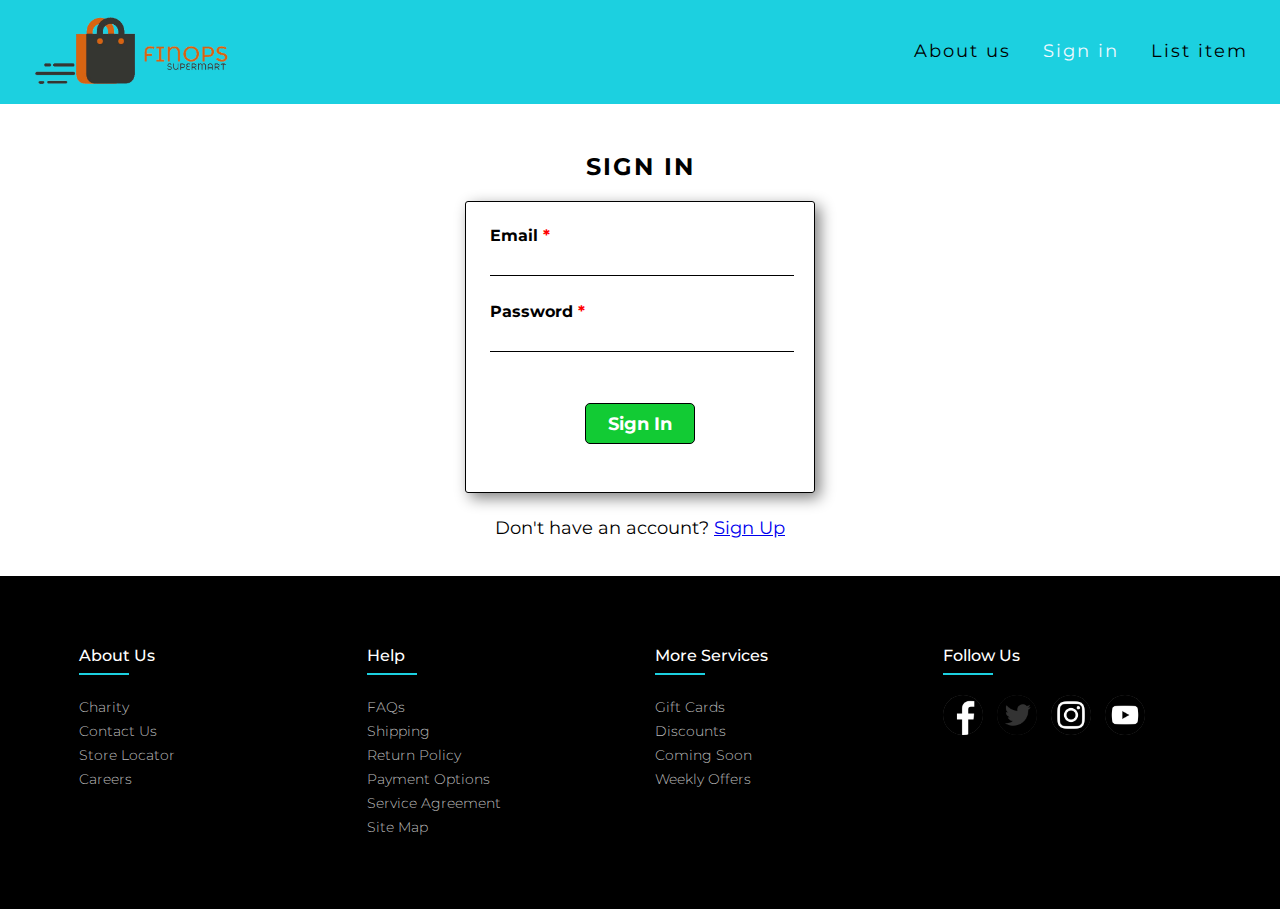
<file: index.html>
<!DOCTYPE html>
<html lang="en">
<head>
  <meta charset="UTF-8">
  <meta name="viewport" content="width=device-width, initial-scale=1.0">
  <title>Sign In</title>
  <link rel="stylesheet" href="index.css">
  <script src="signIn.js" type="module" defer></script>
</head>
<body>
  <header>
    <a href="products.html"><img class="store-logo" src="images/lg_logo.png" alt="Store logo"></a>
    <ul id="nav-bar">
      <li><a href="about-us.html" class="nav-item">About us</a></li>
      <li><a style="color: aliceblue;" href="index.html" class="nav-item" id="signIn-btn">Sign in</a></li>
      <li><a href="upload.html" class="nav-item">List item</a></li>
    </ul>
  </header>
  <main>
    <h2 class="heading">Sign in</h2>
    <form class="signIn-form">
      <label for="email">Email<span class="req"> *</span></label>
      <input class="input" type="email" id="email" name="email">
      <label for="password">Password<span class="req"> *</span></label>
      <input class="input" type="password" id="password" name="password">
      <div class="form-btns">
        <input style="background-color: #12CB34;" class="form-btn submit-btn" type="submit" value="Sign In">
      </div>
    </form>
    <p class="signUp-par">Don't have an account? <a href="sign-up.html">Sign Up</a></p>
  </main><br><br>
  <footer class="footer">
    <div class="fcontainer">
      <div class="frow">
        <div class="fcolumn">
          <h4>About Us</h4>
          <ul>
            <li><a href="#">Charity</a></li>
            <li><a href="#">Contact Us</a></li>
            <li><a href="#">Store Locator</a></li>
            <li><a href="#">Careers</a></li>
          </ul>
        </div>
        <div class="fcolumn">
          <h4>Help</h4>
          <ul>
            <li><a href="#">FAQs</a></li>
            <li><a href="#">Shipping</a></li>
            <li><a href="#">Return Policy</a></li>
            <li><a href="#">Payment Options</a></li>
            <li><a href="#">Service Agreement</a></li>
            <li><a href="site-map.html">Site Map</a></li>
          </ul>
        </div>
        <div class="fcolumn">
          <h4>More Services</h4>
          <ul>
            <li><a href="#">Gift Cards</a></li>
            <li><a href="#">Discounts</a></li>
            <li><a href="#">Coming Soon</a></li>
            <li><a href="#">Weekly Offers</a></li>
          </ul>
        </div>
        <div class="fcolumn">
          <h4>Follow Us</h4>
          <div class="social-sites">
            <a href="#"><img class="img-social" src="images/lg_facebook.png" alt="Facebook"></img></a>
            <a href="#"><img class="img-social" src="images/lg_twitter.png" alt="Twitter"></img></a>
            <a href="#"><img class="img-social" src="images/lg_instagram.png" alt="Instagram"></img></a>
            <a href="#"><img class="img-social" src="images/lg_youtube.png" alt="Youtube"></img></a>
          </div>
        </div>
      </div>
    </div>
  </footer>
</body>
<script>
  // selector
  const signInBtn = document.getElementById("signIn-btn")
  // checking if a user is logged in
  if (localStorage.getItem("loggedUser")){
    signInBtn.innerText = 'Sign out'
  }
  // adding event listener
  signInBtn.addEventListener("click", () => {
    // remove the loggedUser attribute
    localStorage.removeItem("loggedUser")
  })
</script>
</html>
</file>
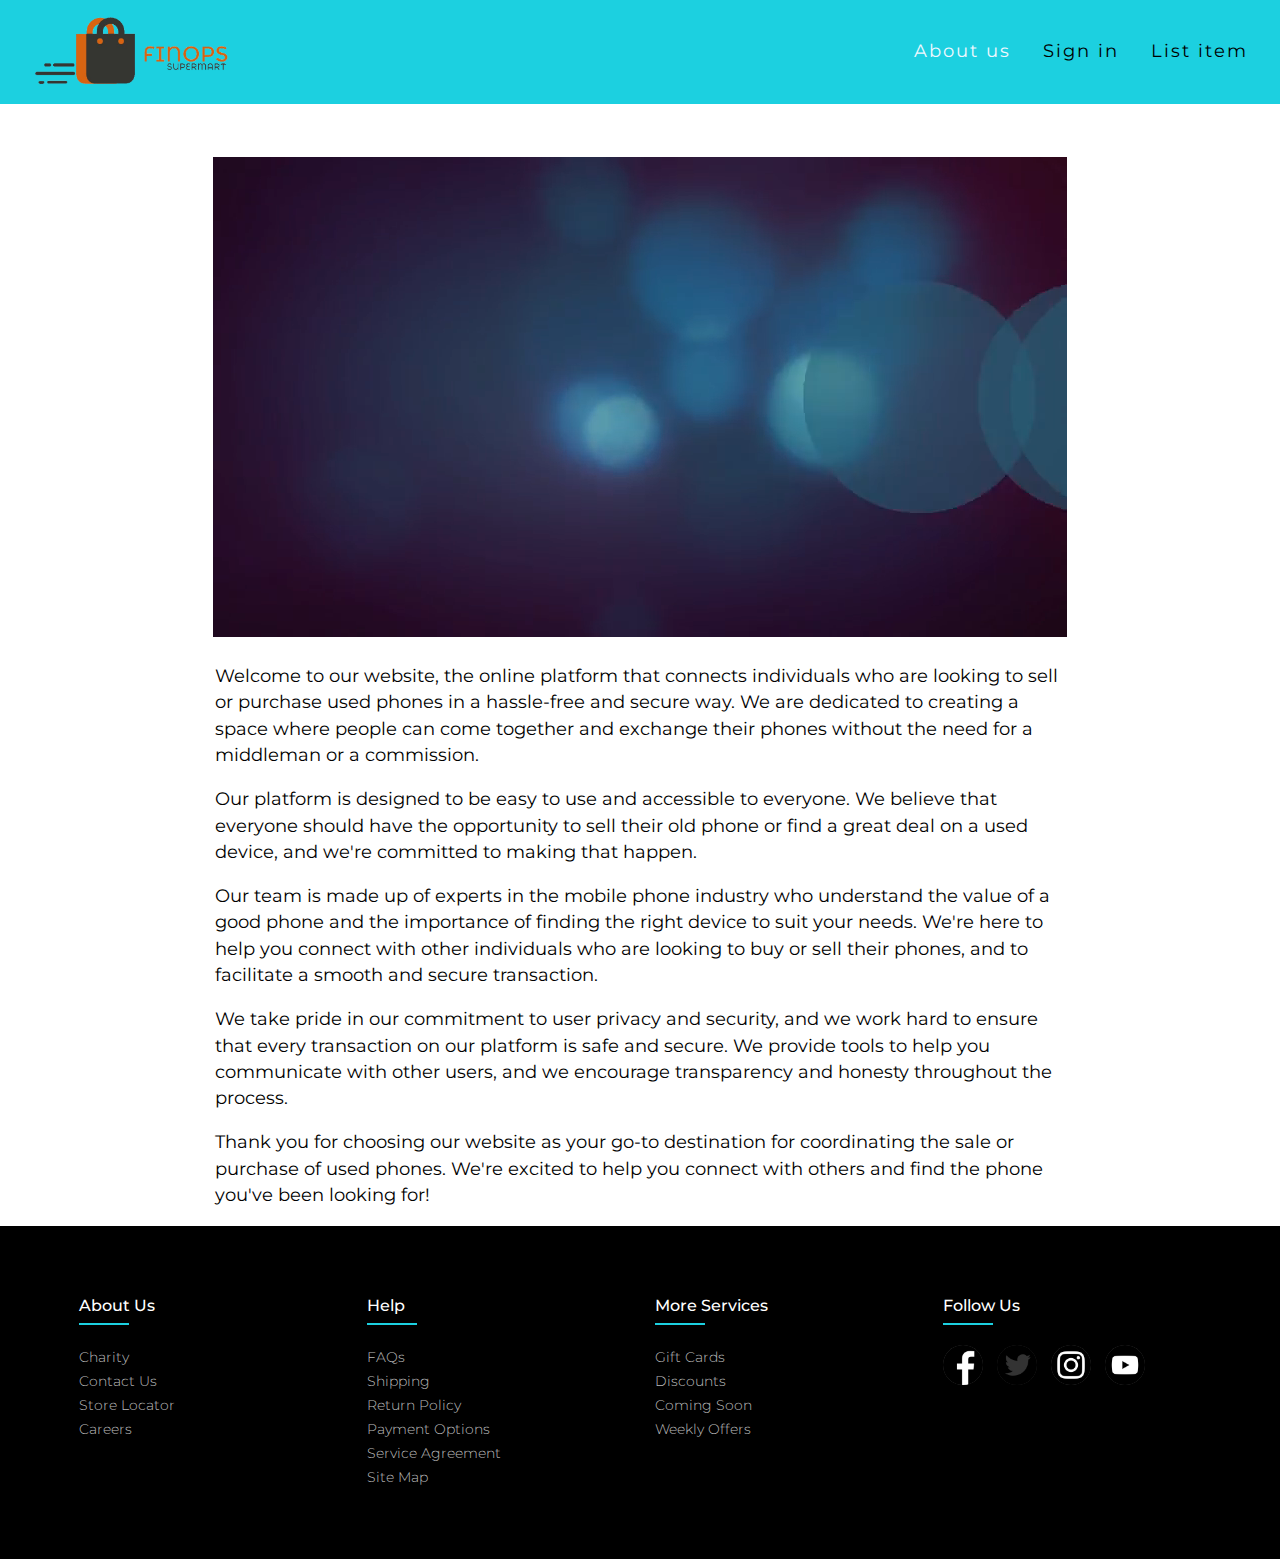
<file: about-us.html>
<!DOCTYPE html>
<html lang="en">
<head>
    <meta charset="UTF-8">
    <meta name="viewport" content="width=device-width, initial-scale=1.0">
    <title>About us</title>
    <link rel="stylesheet" href="index.css">
</head>
<body>
    <header>
        <a href="products.html"><img class="store-logo" src="images/lg_logo.png" alt="Store logo"></a>
        <ul id="nav-bar">
            <li><a style="color: aliceblue;" href="about-us.html" class="nav-item">About us</a></li>
            <li><a href="index.html" class="nav-item" id="signIn-btn">Sign in</a></li>
            <li><a href="upload.html" class="nav-item">List item</a></li>
        </ul>
    </header>
    <main>
        <section class="about-us-section"><br>
            <article>
                <div class="video-section">
                  <video class="welcome-video" loop autoplay muted>
                    <source src="images/welcome.mp4" type="video/mp4">
                    Your browser does not support this video format.
                  </video>
                </div>
                <div class="about-us-p">
                  <p>
                    Welcome to our website, the online platform that connects individuals who are looking to sell or purchase used phones in a hassle-free and secure way. We are dedicated to creating a space where people can come together and exchange their phones without the need for a middleman or a commission.
                  </p>
                    Our platform is designed to be easy to use and accessible to everyone. We believe that everyone should have the opportunity to sell their old phone or find a great deal on a used device, and we're committed to making that happen.
                  <p>
                    Our team is made up of experts in the mobile phone industry who understand the value of a good phone and the importance of finding the right device to suit your needs. We're here to help you connect with other individuals who are looking to buy or sell their phones, and to facilitate a smooth and secure transaction.
                  </p>
                    We take pride in our commitment to user privacy and security, and we work hard to ensure that every transaction on our platform is safe and secure. We provide tools to help you communicate with other users, and we encourage transparency and honesty throughout the process.
                  <p>
                    Thank you for choosing our website as your go-to destination for coordinating the sale or purchase of used phones. We're excited to help you connect with others and find the phone you've been looking for!
                  </p>
                </div>
              </article>
        </section>
    </main>
    <footer class="footer">
        <div class="fcontainer">
          <div class="frow">
            <div class="fcolumn">
              <h4>About Us</h4>
              <ul>
                <li><a href="#">Charity</a></li>
                <li><a href="#">Contact Us</a></li>
                <li><a href="#">Store Locator</a></li>
                <li><a href="#">Careers</a></li>
              </ul>
            </div>
            <div class="fcolumn">
              <h4>Help</h4>
              <ul>
                <li><a href="#">FAQs</a></li>
                <li><a href="#">Shipping</a></li>
                <li><a href="#">Return Policy</a></li>
                <li><a href="#">Payment Options</a></li>
                <li><a href="#">Service Agreement</a></li>
                <li><a href="site-map.html">Site Map</a></li>
              </ul>
            </div>
            <div class="fcolumn">
              <h4>More Services</h4>
              <ul>
                <li><a href="#">Gift Cards</a></li>
                <li><a href="#">Discounts</a></li>
                <li><a href="#">Coming Soon</a></li>
                <li><a href="#">Weekly Offers</a></li>
              </ul>
            </div>
            <div class="fcolumn">
              <h4>Follow Us</h4>
              <div class="social-sites">
                <a href="#"><img class="img-social" src="images/lg_facebook.png" alt="Facebook"></img></a>
                <a href="#"><img class="img-social" src="images/lg_twitter.png" alt="Twitter"></img></a>
                <a href="#"><img class="img-social" src="images/lg_instagram.png" alt="Instagram"></img></a>
                <a href="#"><img class="img-social" src="images/lg_youtube.png" alt="Youtube"></img></a>
              </div>
            </div>
          </div>
        </div>
      </footer>
</body>
<script>
  // selector
  const signInBtn = document.getElementById("signIn-btn")
  // checking if a user is logged in
  if (localStorage.getItem("loggedUser")){
    signInBtn.innerText = 'Sign out'
  }
  // adding event listener
  signInBtn.addEventListener("click", () => {
    // remove the loggedUser attribute
    localStorage.removeItem("loggedUser")
  })
</script>
</html>
</file>
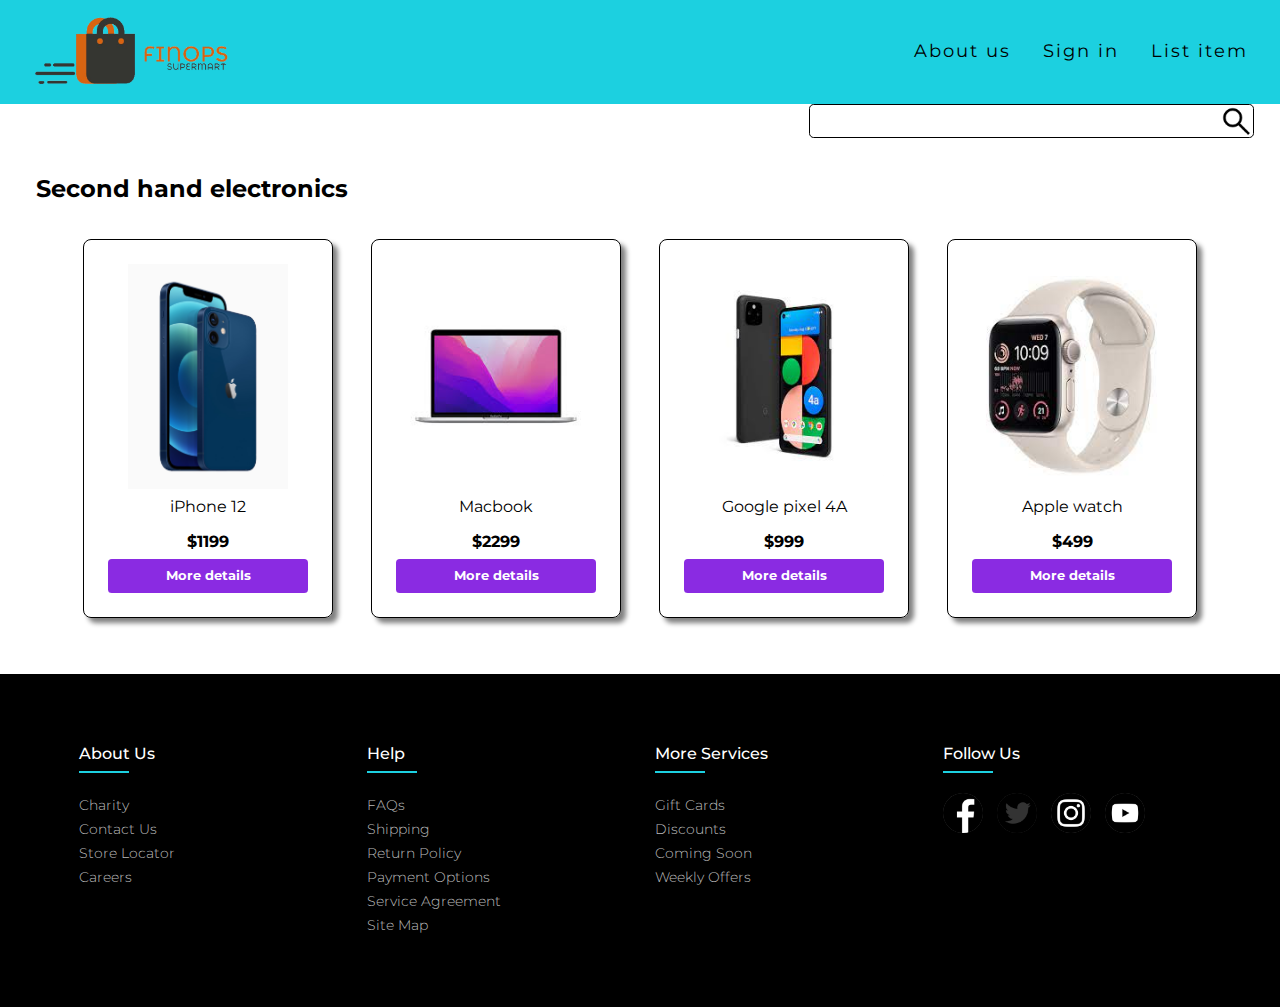
<file: products.html>
<!DOCTYPE html>
<html lang="en">
<head>
    <meta charset="UTF-8">
    <meta name="viewport" content="width=device-width, initial-scale=1.0">
    <title>Electronics</title>
    <link rel="stylesheet" href="index.css">
    <script src="script.js" type="module" defer></script>
</head>
<body>
    <header>
        <a href="products.html"><img class="store-logo" src="images/lg_logo.png" alt="Store logo"></a>
        <ul id="nav-bar">
            <li><a href="about-us.html" class="nav-item">About us</a></li>
            <li><a href="index.html" class="nav-item" id="signIn-btn">Sign in</a></li>
            <li><a href="upload.html" class="nav-item">List item</a></li>
        </ul>
    </header>
    <main>
        <div class="searchbar-container">
          <input type="text" id="searchbar">
          <img class="searchIcon" src="./images/searchIcon.png" alt="search icon">
        </div>
        <h1 id="welcome-title"></h1>
        <h2 class="page-title">Second hand electronics</h2>
        <section class="products-container">

        </section>
        <div class="allProducts-container">
          <a href="./products.html" class="allProducts-link hidden">All products</a>
        </div>
        <section class="productInfo-container hidden">
            
        </section>
    </main>
    <footer class="footer">
        <div class="fcontainer">
          <div class="frow">
            <div class="fcolumn">
              <h4>About Us</h4>
              <ul>
                <li><a href="#">Charity</a></li>
                <li><a href="#">Contact Us</a></li>
                <li><a href="#">Store Locator</a></li>
                <li><a href="#">Careers</a></li>
              </ul>
            </div>
            <div class="fcolumn">
              <h4>Help</h4>
              <ul>
                <li><a href="#">FAQs</a></li>
                <li><a href="#">Shipping</a></li>
                <li><a href="#">Return Policy</a></li>
                <li><a href="#">Payment Options</a></li>
                <li><a href="#">Service Agreement</a></li>
                <li><a href="site-map.html">Site Map</a></li>
              </ul>
            </div>
            <div class="fcolumn">
              <h4>More Services</h4>
              <ul>
                <li><a href="#">Gift Cards</a></li>
                <li><a href="#">Discounts</a></li>
                <li><a href="#">Coming Soon</a></li>
                <li><a href="#">Weekly Offers</a></li>
              </ul>
            </div>
            <div class="fcolumn">
              <h4>Follow Us</h4>
              <div class="social-sites">
                <a href="#"><img class="img-social" src="images/lg_facebook.png" alt="Facebook"></img></a>
                <a href="#"><img class="img-social" src="images/lg_twitter.png" alt="Twitter"></img></a>
                <a href="#"><img class="img-social" src="images/lg_instagram.png" alt="Instagram"></img></a>
                <a href="#"><img class="img-social" src="images/lg_youtube.png" alt="Youtube"></img></a>
              </div>
            </div>
          </div>
        </div>
      </footer>
</body>
<script>
  // selector
  const signInBtn = document.getElementById("signIn-btn")
  // checking if a user is logged in
  if (localStorage.getItem("loggedUser")){
    signInBtn.innerText = 'Sign out'
  }
  // adding event listener
  signInBtn.addEventListener("click", () => {
    // remove the loggedUser attribute
    localStorage.removeItem("loggedUser")
  })
</script>
</html>
</file>
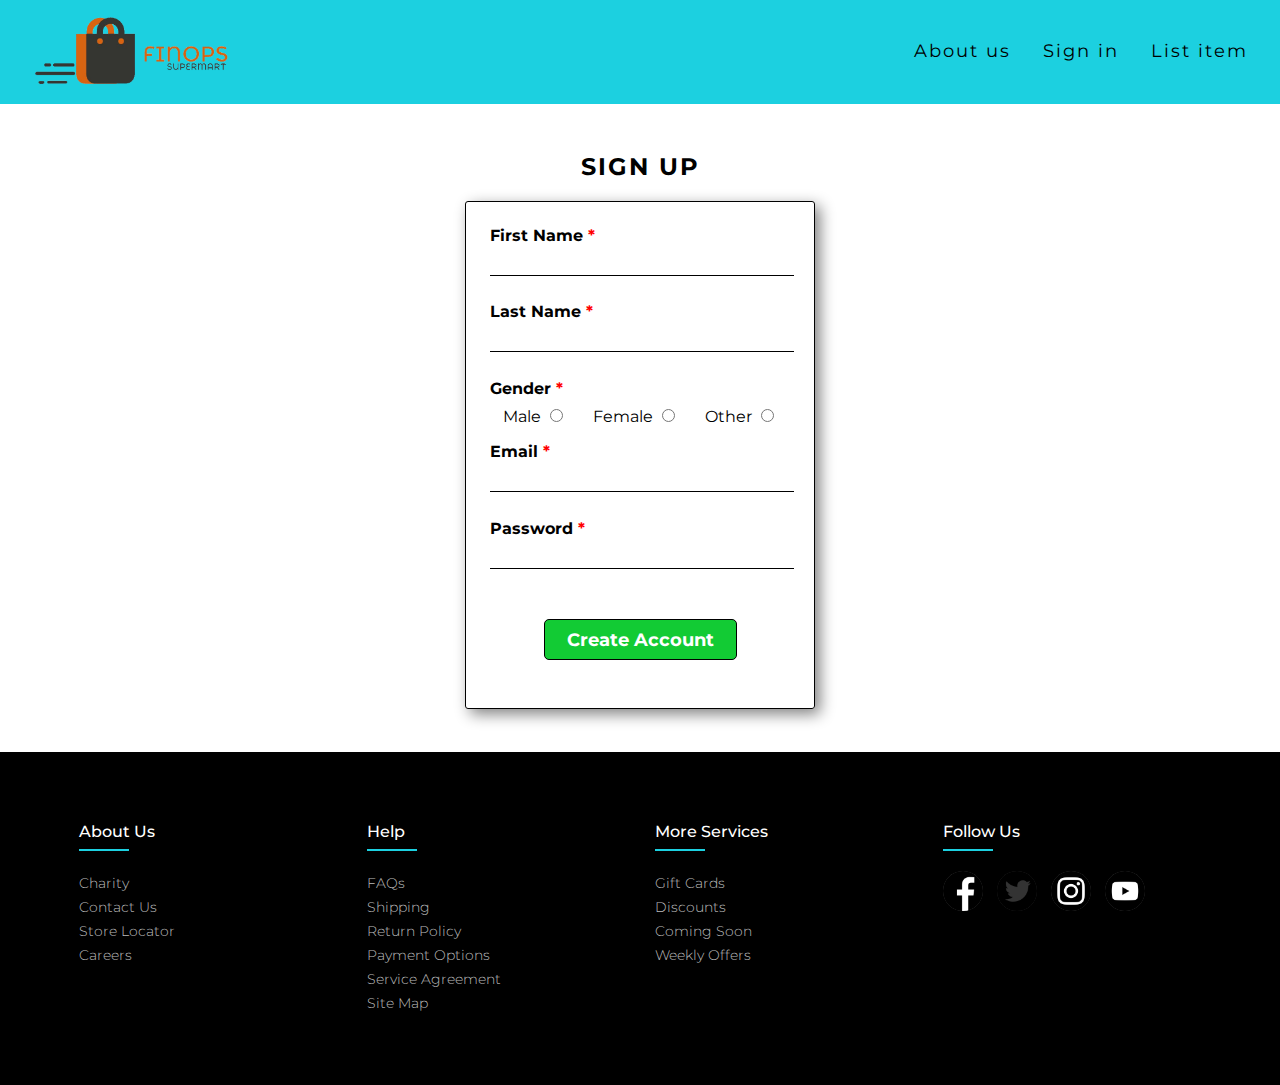
<file: sign-up.html>
<!DOCTYPE html>
<html lang="en">
<head>
    <meta charset="UTF-8">
    <meta name="viewport" content="width=device-width, initial-scale=1.0">
    <title>Sign up</title>
    <link rel="stylesheet" href="index.css">
</head>
<body>
    <header>
        <a href="index.html"><img class="store-logo" src="images/lg_logo.png" alt="Store logo"></a>
        <ul id="nav-bar">
            <li><a href="about-us.html" class="nav-item">About us</a></li>
            <li><a href="sign-in.html" class="nav-item">Sign in</a></li>
            <li><a href="upload.html" class="nav-item">List item</a></li>
        </ul>
    </header>
    <main>
        <h2 class="heading">Sign Up</h2>
        <form class="signUp-form">
            <label for="first-name">First Name<span class="req"> *</span></label>
            <input class="input" type="text" id="first-name" name="first-name" required>
            <label for="last-name">Last Name<span class="req"> *</span></label>
            <input class="input" type="text" id="last-name" name="last-name" required>
            <label>Gender <span class="req"> *</span></label>
            <div class="radio-inputs">
                <div>
                    <label for="male">Male</label>
                    <input type="radio" id="male" name="gender" required value="Male">
                </div>
                <div>
                    <label for="female">Female</label>
                    <input type="radio" id="female" name="gender" required value="Female">
                </div>
                <div>
                    <label for="other">Other</label>
                    <input type="radio" id="other" name="gender" required value="Other">
                </div>
            </div>
            <label for="email">Email<span class="req"> *</span></label>
            <input class="input" type="email" id="email" name="email" required>
            <label for="password">Password<span class="req"> *</span></label>
            <input class="input" type="password" id="password" name="password" required>
            <div class="form-btns">
                <input style="background-color: #12CB34;" class="form-btn" type="submit" value="Create Account">
            </div>
        </form>
    </main><br>
    <footer class="footer">
        <div class="fcontainer">
          <div class="frow">
            <div class="fcolumn">
              <h4>About Us</h4>
              <ul>
                <li><a href="#">Charity</a></li>
                <li><a href="#">Contact Us</a></li>
                <li><a href="#">Store Locator</a></li>
                <li><a href="#">Careers</a></li>
              </ul>
            </div>
            <div class="fcolumn">
              <h4>Help</h4>
              <ul>
                <li><a href="#">FAQs</a></li>
                <li><a href="#">Shipping</a></li>
                <li><a href="#">Return Policy</a></li>
                <li><a href="#">Payment Options</a></li>
                <li><a href="#">Service Agreement</a></li>
                <li><a href="site-map.html">Site Map</a></li>
              </ul>
            </div>
            <div class="fcolumn">
              <h4>More Services</h4>
              <ul>
                <li><a href="#">Gift Cards</a></li>
                <li><a href="#">Discounts</a></li>
                <li><a href="#">Coming Soon</a></li>
                <li><a href="#">Weekly Offers</a></li>
              </ul>
            </div>
            <div class="fcolumn">
              <h4>Follow Us</h4>
              <div class="social-sites">
                <a href="#"><img class="img-social" src="images/lg_facebook.png" alt="Facebook"></img></a>
                <a href="#"><img class="img-social" src="images/lg_twitter.png" alt="Twitter"></img></a>
                <a href="#"><img class="img-social" src="images/lg_instagram.png" alt="Instagram"></img></a>
                <a href="#"><img class="img-social" src="images/lg_youtube.png" alt="Youtube"></img></a>
              </div>
            </div>
          </div>
        </div>
      </footer>
</body>
</html>
</file>
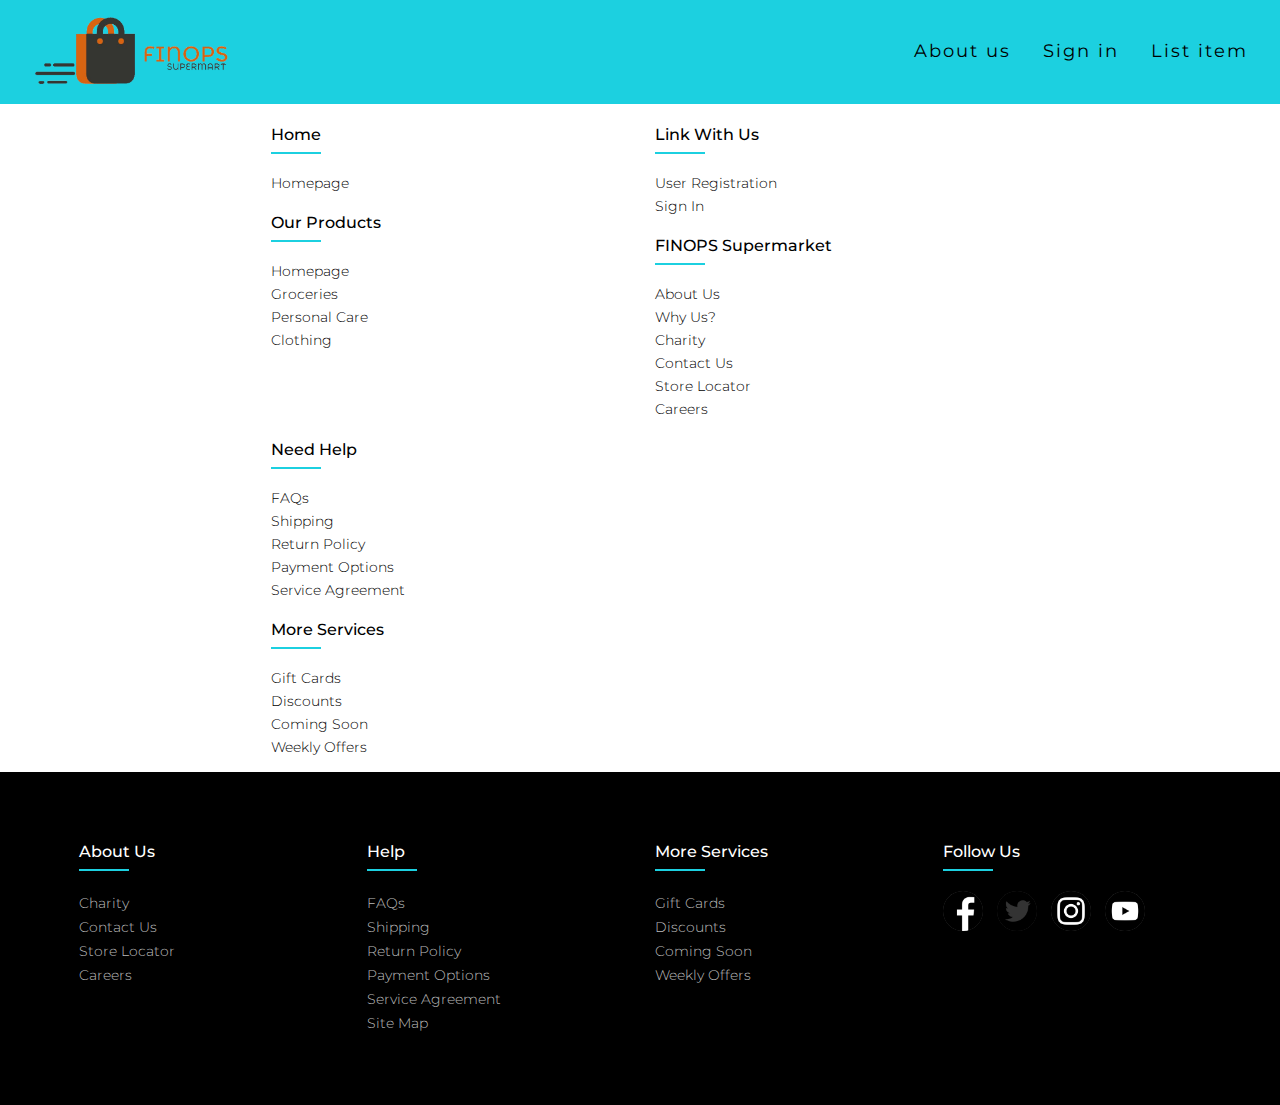
<file: site-map.html>
<!DOCTYPE html>
<html lang="en">
<head>
    <meta charset="UTF-8">
    <meta name="viewport" content="width=device-width, initial-scale=1.0">
    <title>Site Map</title>
    <link rel="stylesheet" href="index.css">
</head>
<body>
    <header>
      <a href="products.html"><img class="store-logo" src="images/lg_logo.png" alt="Store logo"></a>
      <ul id="nav-bar">
            <li><a href="about-us.html" class="nav-item">About us</a></li>
            <li><a href="index.html" class="nav-item" id="signIn-btn">Sign in</a></li>
            <li><a href="upload.html" class="nav-item">List item</a></li>
        </ul>
    </header>
    <main>
        <div class="sitemap">
            <div class="scontainer">
                <div class="srow">
                    <div class="scolumn">
                        <h4>Home</h4>
                        <li><a href="products.html">Homepage</a></li>
                        <h4>Our Products</h4>
                        <li><a href="electronics.html">Homepage</a></li>
                        <li><a href="groceries.html">Groceries</a></li>
                        <li><a href="personal_care.html">Personal Care</a></li>
                        <li><a href="clothing.html">Clothing</a></li>
                    </div>
                    <div class="scolumn">
                        <h4>Link with us</h4>
                        <li><a href="sign-up.html">User Registration</a></li>
                        <li><a href="index.html">Sign In</a></li>
                        <h4>FINOPS Supermarket</h4>
                        <li><a href="about-us.html">About Us</a></li>
                        <li><a href="why-us.html">Why Us?</a></li>
                        <li><a href="#">Charity</a></li>
                        <li><a href="#">Contact Us</a></li>
                        <li><a href="#">Store Locator</a></li>
                        <li><a href="#">Careers</a></li>
                    </div>
                    <div class="scolumn">
                        <h4>Need Help</h4>
                        <li><a href="#">FAQs</a></li>
                        <li><a href="#">Shipping</a></li>
                        <li><a href="#">Return Policy</a></li>
                        <li><a href="#">Payment Options</a></li>
                        <li><a href="#">Service Agreement</a></li>
                        <h4>More Services</h4>
                        <li><a href="#">Gift Cards</a></li>
                        <li><a href="#">Discounts</a></li>
                        <li><a href="#">Coming Soon</a></li>
                        <li><a href="#">Weekly Offers</a></li>
                    </div>
                </div>
            </div>
        </div>
    </main>
    <footer class="footer">
        <div class="fcontainer">
          <div class="frow">
            <div class="fcolumn">
              <h4>About Us</h4>
              <ul>
                <li><a href="#">Charity</a></li>
                <li><a href="#">Contact Us</a></li>
                <li><a href="#">Store Locator</a></li>
                <li><a href="#">Careers</a></li>
              </ul>
            </div>
            <div class="fcolumn">
              <h4>Help</h4>
              <ul>
                <li><a href="#">FAQs</a></li>
                <li><a href="#">Shipping</a></li>
                <li><a href="#">Return Policy</a></li>
                <li><a href="#">Payment Options</a></li>
                <li><a href="#">Service Agreement</a></li>
                <li><a href="site-map.html">Site Map</a></li>
              </ul>
            </div>
            <div class="fcolumn">
              <h4>More Services</h4>
              <ul>
                <li><a href="#">Gift Cards</a></li>
                <li><a href="#">Discounts</a></li>
                <li><a href="#">Coming Soon</a></li>
                <li><a href="#">Weekly Offers</a></li>
              </ul>
            </div>
            <div class="fcolumn">
              <h4>Follow Us</h4>
              <div class="social-sites">
                <a href="#"><img src="images/lg_facebook.png" alt="Facebook"></img></a>
                <a href="#"><img src="images/lg_twitter.png" alt="Twitter"></img></a>
                <a href="#"><img src="images/lg_instagram.png" alt="Instagram"></img></a>
                <a href="#"><img src="images/lg_youtube.png" alt="Youtube"></img></a>
              </div>
            </div>
          </div>
        </div>
      </footer>
</body>
<script>
  // selector
  const signInBtn = document.getElementById("signIn-btn")
  // checking if a user is logged in
  if (localStorage.getItem("loggedUser")){
    signInBtn.innerText = 'Sign out'
  }
  // adding event listener
  signInBtn.addEventListener("click", () => {
    // remove the loggedUser attribute
    localStorage.removeItem("loggedUser")
  })
</script>
</html>
</file>
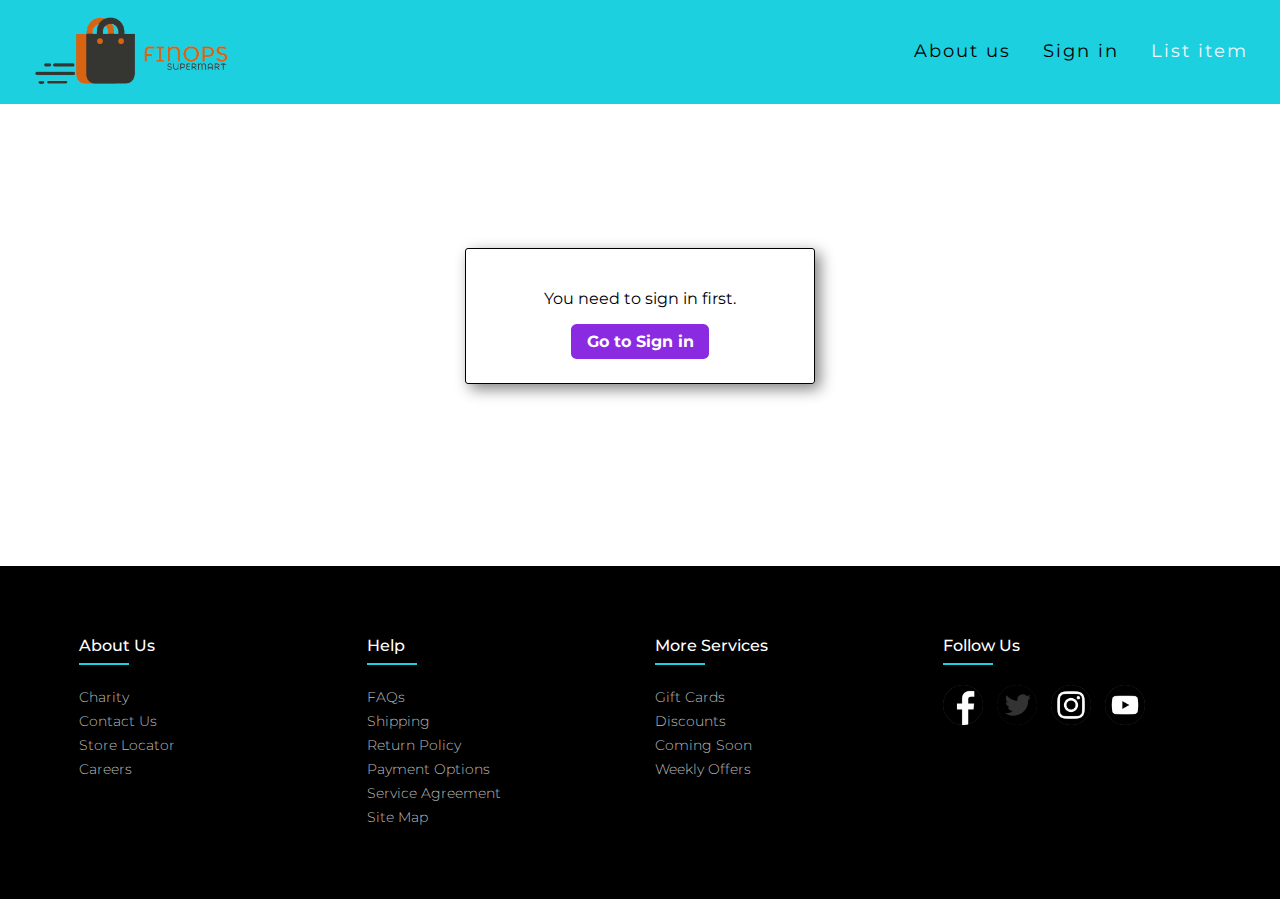
<file: upload.html>
<!DOCTYPE html>
<html lang="en">
<head>
    <meta charset="UTF-8">
    <meta name="viewport" content="width=device-width, initial-scale=1.0">
    <title>Item listing</title>
    <link rel="stylesheet" href="index.css">
    <script src="listing.js" type="module" defer></script>
</head>
<body>
    <header>
        <a href="products.html"><img class="store-logo" src="images/lg_logo.png" alt="Store logo"></a>
        <ul id="nav-bar">
            <li><a href="about-us.html" class="nav-item">About us</a></li>
            <li><a href="index.html" class="nav-item" id="signIn-btn">Sign in</a></li>
            <li><a style="color: aliceblue;" href="upload.html" class="nav-item">List item</a></li>
        </ul>
    </header>
    <main>
      <div id="uploadWrapper">
      </div>
    </main><br><br>
    <footer class="footer">
        <div class="fcontainer">
          <div class="frow">
            <div class="fcolumn">
              <h4>About Us</h4>
              <ul>
                <li><a href="#">Charity</a></li>
                <li><a href="#">Contact Us</a></li>
                <li><a href="#">Store Locator</a></li>
                <li><a href="#">Careers</a></li>
              </ul>
            </div>
            <div class="fcolumn">
              <h4>Help</h4>
              <ul>
                <li><a href="#">FAQs</a></li>
                <li><a href="#">Shipping</a></li>
                <li><a href="#">Return Policy</a></li>
                <li><a href="#">Payment Options</a></li>
                <li><a href="#">Service Agreement</a></li>
                <li><a href="site-map.html">Site Map</a></li>
              </ul>
            </div>
            <div class="fcolumn">
              <h4>More Services</h4>
              <ul>
                <li><a href="#">Gift Cards</a></li>
                <li><a href="#">Discounts</a></li>
                <li><a href="#">Coming Soon</a></li>
                <li><a href="#">Weekly Offers</a></li>
              </ul>
            </div>
            <div class="fcolumn">
              <h4>Follow Us</h4>
              <div class="social-sites">
                <a href="#"><img class="img-social" src="images/lg_facebook.png" alt="Facebook"></img></a>
                <a href="#"><img class="img-social" src="images/lg_twitter.png" alt="Twitter"></img></a>
                <a href="#"><img class="img-social" src="images/lg_instagram.png" alt="Instagram"></img></a>
                <a href="#"><img class="img-social" src="images/lg_youtube.png" alt="Youtube"></img></a>
              </div>
            </div>
          </div>
        </div>
      </footer>
</body>
<script>
  // selector
  const signInBtn = document.getElementById("signIn-btn")
  // checking if a user is logged in
  if (localStorage.getItem("loggedUser")){
    signInBtn.innerText = 'Sign out'
  }
  // adding event listener
  signInBtn.addEventListener("click", () => {
    // remove the loggedUser attribute
    localStorage.removeItem("loggedUser")
  })
</script>
</html>
</file>
<file: index.css>
@import url("https://fonts.googleapis.com/css2?family=Montserrat:wght@400;700&display=swap");

* {
  font-family: "Montserrat", sans-serif;
}

img {
  max-width: 100%;
}

html, body {
  height: 100%;
}

body {
  margin: 0;
}

header {
  display: flex;
  margin: 0;
  justify-content: space-between;
  align-items: center;
  padding: 0.5em 2em;
  background-color: #1cd0e0;
}

.store-logo {
  max-width: 22vh;
  min-width: 100px;
}

#nav-bar {
  display: flex;
}

#nav-bar li {
  list-style: none;
  white-space: nowrap;
  margin-left: 2em;
}

.nav-item,
#store-name {
  text-decoration: none;

  letter-spacing: 2px;
  color: black;
  font-size: 1.1em;
}

.nav-item:hover {
  text-decoration: underline;
}

.searchbar-container {
  width: 98%;
  display: flex;
  justify-content: flex-end;
  position: relative;
  margin-right: 1em;
}

#searchbar{
  height: 30px;
  border: 1px solid black;
  border-radius: 0.35em;
  width: 35%;
}

.searchIcon {
  position: absolute;
  right: 0;
  width: 35px;
}

.searchIcon:hover {
  cursor:pointer;
}

/* Home page */

.heading {
  margin-top: 2em;
  text-align: center;
  text-transform: uppercase;
  letter-spacing: 2px;
}

/* Home page */

.product-selection {
  display: flex;
  flex-direction: column;
  justify-content: space-between;
  width: 42%;
  border: 0.5px solid black;
  border-radius: 0.2em;
  padding: 1em;
  margin-bottom: 2.5em;
}

.product-selection:hover {
  transform: scale(1.02);
  transition: transform 0.2s;
}

.showings {
  display: flex;
  flex-wrap: wrap;
  justify-content: space-around;
  max-width: 900px;
  margin: 2em auto;
}

.showings a {
  text-align: center;
  text-transform: uppercase;
  text-decoration: none;
  color: black;
  letter-spacing: 0.1em;
}

.product-img {
  max-width: 100%;
  max-height: 100%;
  object-fit: cover;
  border-radius: 3px;
}

/********** Purchase form and Sign In/Sign Up forms**********/
.list-form,
.signIn-form,
.signUp-form {
  border: 1px solid black;
  border-radius: 3px;
  box-shadow: 5px 5px 15px grey;
  padding: 1.5em;
  /* max-width: 35%; */
  max-width: 300px;
  margin: 1em auto 1.5em auto;
}

label {
  font-weight: bold;
  display: block;
  margin-bottom: 0.5em;
}

.input {
  width: 100%;
  height: 1.5em;
  border: none;
  border-bottom: 0.5px solid black;
  margin-bottom: 2em;
}

.radio-inputs {
  display: flex;
  justify-content: space-around;
  margin-bottom: 1em;
}

.radio-inputs label {
  display: inline;
  font-weight: normal;
}

.req {
  color: red;
}

.form-btns {
  display: flex;
  justify-content: space-around;
  padding: 1.5em;
}

.form-btn {
  font-weight: bold;
  padding: 0.5em 1.25em;
  font-size: 1.1em;
  border: 0.5px solid black;
  border-radius: 5px;
  color: white;
}

.form-btn:hover {
  cursor: pointer;
}

.signUp-par {
  margin: 0;
  text-align: center;
  font-size: 1.1em;
}

.list-textArea {
  width: 100%;
  height: 80px;
}


.signIn-msg-container {
  border: 1px solid black;
  border-radius: 3px;
  box-shadow: 5px 5px 15px grey;
  padding: 1.5em;
  max-width: 300px;
  margin: 5em auto 5.5em auto;
  display: flex;
  flex-direction: column;
  justify-content: center;
  align-items: center;
}

/* Electronics page */

.product-viewings {
  text-align: center;
  margin-top: 1.5em;
  font-size: 1.5em;
  text-transform: uppercase;
  letter-spacing: 2px;
}

.productInfo-container {
  width: 90%;
  margin: 0 auto 2em auto;
}

.productInfo-wrapper {
  display: flex;
  flex-direction: column;
  border-radius: 0.35em;
  border: 1.5px solid grey;
  padding: 2em;
}

.productInfo-username {
  font-size: 1.5rem;
}

.productInfo-name {
  font-size: 1.3rem;
  margin-left: 0.9em;
}

.productInfo-price {
  margin-top: 0;
  font-size: 1.3rem;
  margin-left: 0.9em;
}

.productInfo-desc {
  font-size: 1.3rem;
  margin-bottom: 0.25em;
}

.productInfo-description {
  font-size: 1.1rem;
}

.hidden {
  display: none;
}

.productInfo-images {
  display: flex;
  flex-direction: column;
  justify-content: space-between;
  align-items: center;
}

.productInfo-currentImg {
  max-height: 340px;
  max-width: 50%;
  object-fit: cover;
  margin-bottom: 0.5em;
}

.productInfo-otherImgs {
  display: flex;
  width: 100%;
  justify-content: space-around;
  margin-top: 2em;
}


.productInfo-imgList {
  border: 1px solid black;
  padding: 0.5em;
  border-radius: 0.35em;
  width: 120px;
  object-fit: contain;
}

.productInfo-imgList:hover {
  cursor:pointer;
}

.productInfo-details {
  display: flex;
  flex-direction: column;
  justify-content: space-between;
  margin: 1em 0;
}

.productUser-details {
  display: flex;
  align-items: center;
}

.productUser-pp {
  width: 120px;
  border-radius: 50%;
  margin-right: 1em;
}

.productInfo-textArea {
  position: relative;
}

.productInfo-msg {
  width: 100%;
  height: 90px;
  border-radius: 0.35em;
  font-size: 1.2rem;
  text-indent: 10px;
  padding-top: 10px;
}

.closeIcon, .submitIcon {
  position: absolute;
  right: 0;
}

.submitIcon {
  width: 35px;
  bottom: 10px;
}

#uploadWrapper {
  margin: 9em auto;
}

@media (max-width: 1000px) {

  .productInfo-otherImgs img {
    max-width: 30px;
  }
}

@media (max-width: 650px){
  .productInfo-currentImg{
    max-width: 140px;
  }

  .productUser-details {
    font-size: 0.8rem;
  }

  .productInfo-description {
    font-size: 0.8rem;
  }
}

#welcome-title {
  margin: 1em;
}

.page-title {
  margin: 1.5em;
}


.products-container {
  width: 90%;
  margin: 2em auto;
  display: flex;
  justify-content: space-around;
  flex-wrap: wrap;
}

.product {
  width: 20%;
  min-width: 250px;
  padding: 1em;
  display: flex;
  border: 0.5px solid black;
  border-radius: 0.5em;
  box-shadow: 5px 5px 5px grey;
  align-items: center;
  margin-bottom: 2.5em;
  margin-right: 0.3em;
}

.product-test {
  display: flex;
  flex-direction: column;
  border: 1px solid black;
  border-radius: 0.5em;
  box-shadow: 5px 5px 5px grey;
  padding: 1.5em;
  margin-bottom: 1.5em;
}

.product-test:hover {
  transform: scale(1.02);
  transition: transform 0.2s;
}

.product-info-test {
  display: flex;
  flex-direction: column;
  align-items: center;
}

.product-info-test p {
  margin: 0.5em 0;
}

.product-test img {
  width: 200px;
  height: 225px;
  object-fit: contain;
}

.allProducts-container {
  width: 100%;
  text-align: center;
  margin-bottom: 2em;
}

.allProducts-link {
  text-decoration: none;
  color: white;
  padding: 0.5em 0.95em;
  background-color: blueviolet;
  font-weight: bold;
  border-radius: 0.35em;
}

.allProducts-link:hover {
  cursor: pointer;
}


@media (max-width: 550px){
  .product-test img{
    width: 150px;
    height: 168.75px;
  }
  .product-test {
    font-size: 0.8rem;
  }
}

@media (max-width: 500px){
  .product-test img{
    width: 120px;
    height: 135px;
  }
}
.buy-now {
  text-align: center;
  width: 100%;
  text-decoration: none;
  color: white;
  font-size: 0.8em;
  padding: 0.75em 0;
  border-radius: 0.3em;
  background-color: blueviolet;
  font-weight: bold;
}

.buy-now:hover, .closeIcon:hover, .submitIcon:hover {
  cursor: pointer;
}

.product a {
  max-width: 50%;
}

.product-info {
  width: 50%;
  height: 60%;
  display: flex;
  flex-direction: column;
  align-items: center;
  justify-content: space-between;
}

.product-name {
  font-size: 1.1em;
  margin-bottom: 0;
}

.product-price {
  font-weight: bold;
}

.purchase-btn {
  text-decoration: none;
  color: white;
  font-size: 0.8em;
  padding: 0.75em 1.5em;
  border-radius: 0.3em;
  background-color: blueviolet;
  font-weight: bold;
}

/* about us page */

.video-section {
  display: flex;
  justify-content: center;
  width: 90%;
  margin: 1.5em auto;
}

.about-us-section {
  width: 90%;
  margin: 0 auto;
  font-size: 1.1em;
  line-height: 1.5em;
}

.stores-info-container {
  max-width: 80%;
  margin: 2em auto;
  text-align: center;
  border: 0.5px solid black;
  border-radius: 0.3em;
  box-shadow: 1px 1px 1px grey;
  padding: 1.5em;
}

.store-info a {
  margin-left: 10px;
}

iframe {
  border: 0;
  max-width: 100%;
  margin: 1em auto;
}

.stores-info-container h4 {
  margin: 0;
}

.contact-us {
  font-size: 0.8em;
  font-weight: bold;
}
.welcome-video {
  max-width: 100%;
}

.about-us-p {
  max-width: 850px;
  margin: 0 auto;
}

@media (max-width: 1120px) {
  .product {
    min-width: 250px;
  }
}

@media (max-width: 680px) {
  header {
    font-size: 0.8em;
  }
  .store-logo {
    width: 20%;
  }
  .product-selection {
    width: 75%;
  }
}

@media (max-width: 550px) {
  header {
    font-size: 0.5em;
    /* display: block; */
    display: flex;
    justify-content: space-between;
  }
  /* .store-logo {
    width: 60%;
    margin-left: 33%;
  } */
  .store-logo {
    width: 20%;
  }
  .purchase-form,
  .signIn-form,
  .signUp-form {
    max-width: 70%;
    margin: 10px auto;
  }
}

/* Footer */

.footer {
  background-color: #000000;
  padding: 70px 0;
}

footer * {
  margin: 0;
  padding: 0;
  box-sizing: border-box;
}

.frow {
  display: flex;
  flex-wrap: wrap;
}

.fcolumn {
  width: 25%;
  padding: 0 15px;
}

.fcontainer {
  max-width: 90%;
  margin: auto;
}

ul {
  list-style: none;
  line-height: 1.5em;
}

.fcolumn h4 {
  font-size: 16px;
  color: #ffffff;
  text-transform: capitalize;
  margin-bottom: 30px;
  font-weight: 500;
  position: relative;
}

.fcolumn h4::before {
  content: "";
  position: absolute;
  left: 0;
  bottom: -10px;
  background-color: #1cd0e0;
  height: 2px;
  box-sizing: border-box;
  width: 50px;
}

.fcolumn ul li a {
  font-size: 14px;
  text-transform: capitalize;
  color: #b5b5b5;
  text-decoration: none;
  font-weight: 300;
  color: #bbbbbb;
  display: block;
  transition: all 0.3s ease;
}

.fcolumn ul li a:hover {
  color: #ffffff;
  padding-left: 4px;
}

.fcolumn .social-sites a img {
  display: inline-block;
  height: 40px;
  width: 40px;
  background-color: rgba(255, 255, 255, 0.2);
  margin: 0 10px 10px 0;
  text-align: center;
  line-height: 40px;
  border-radius: 50%;
  color: #ffffff;
  transition: all 0.5s ease;
}

.fcolumn .social-sites a:hover img {
  color: #24252b;
  background-color: #ffffff;
}

/* Site Map Page */

.scontainer {
  max-width: 60%;
  margin: auto;
}

site-map * {
  margin-left: auto;
  margin-right: auto;
}

.srow {
  display: flex;
  flex-wrap: wrap;
  padding-bottom: 1em;
}

.scolumn {
  width: 38%;
  padding: 0 15px;
  margin-right: auto;
}

.sitemap li {
  list-style: none;
  margin-top: 5px;
}

.scolumn h4 {
  font-size: 16px;
  color: #000000;
  text-transform: capitalize;
  margin-bottom: 30px;
  font-weight: 500;
  position: relative;
}

.scolumn h4::before {
  content: "";
  position: absolute;
  left: 0;
  bottom: -10px;
  background-color: #1cd0e0;
  height: 2px;
  box-sizing: border-box;
  width: 50px;
}

.scolumn li a {
  font-size: 14px;
  text-transform: capitalize;
  color: #000000;
  text-decoration: none;
  font-weight: 300;
  display: block;
  transition: all 0.3s ease;
}

.scolumn li a:hover {
  color: tomato;
  padding-left: 5px;
}
</file>
